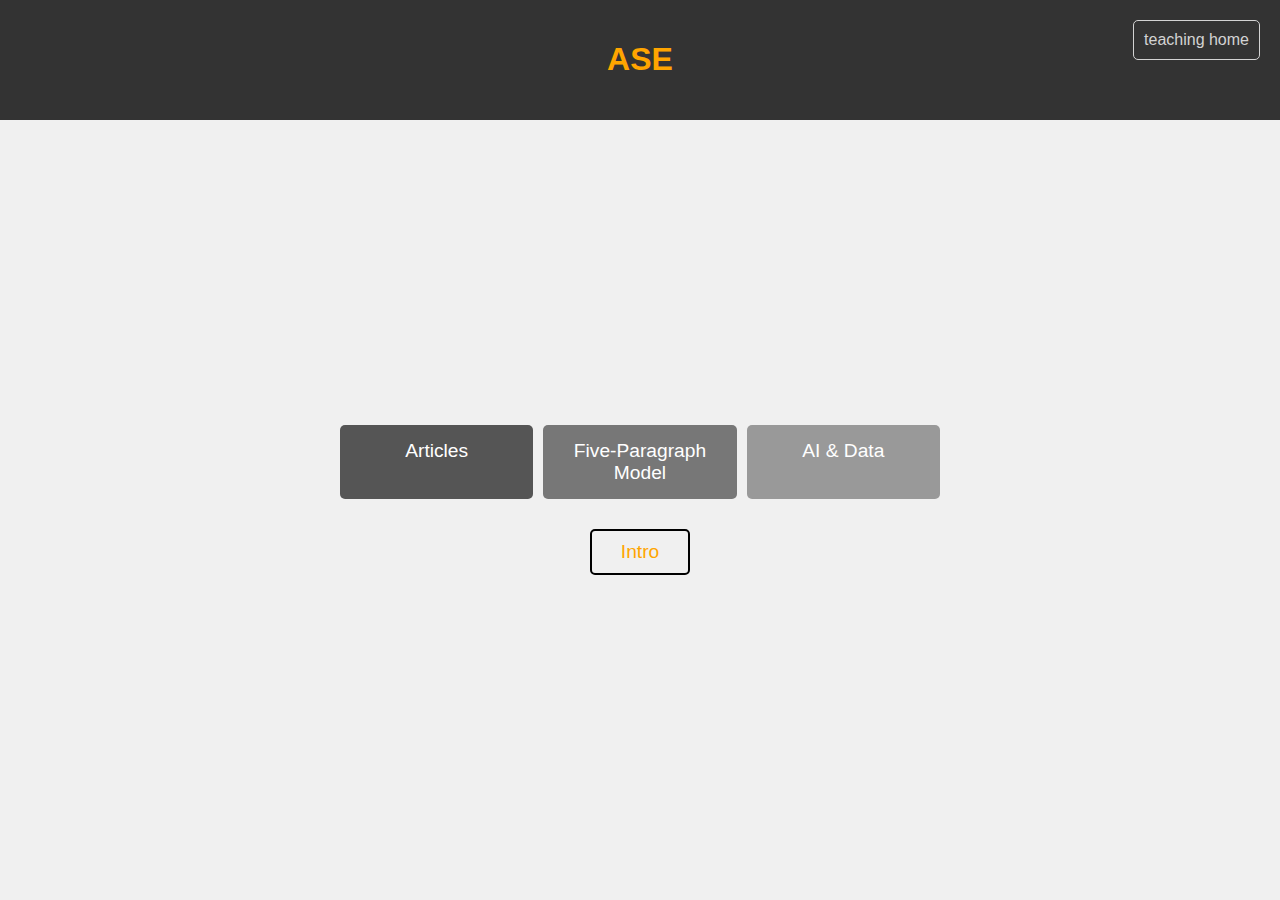
<file: index.html>
<!DOCTYPE html>
<html lang="en">
<head>
    <meta charset="UTF-8">
    <meta name="viewport" content="width=device-width, initial-scale=1.0">
    <title>ASE</title>
    <style>
        body {
            font-family: Arial, sans-serif;
            background-color: #f0f0f0;
            color: #333;
            margin: 0;
            padding: 0;
        }
        header {
            background-color: #333;
            color: #d3d3d3;
            padding: 20px;
            text-align: center;
            position: relative;
        }
        .teaching-home-link {
            position: absolute;
            top: 20px;
            right: 20px;
            text-decoration: none;
            color: #d3d3d3;
            font-size: 1em;
            padding: 10px;
            background-color: #333;
            border: 1px solid #d3d3d3;
            border-radius: 5px;
        }
        .teaching-home-link:hover {
            background-color: #444;
        }
        main {
            display: flex;
            justify-content: center;
            align-items: center;
            min-height: 80vh;
            flex-direction: column;
            padding: 20px;
        }
        h1 {
            color: orange;
            font-size: 2em;
        }
        .category-links {
            display: flex;
            gap: 10px;
            flex-direction: column;
            align-items: center;
            width: 100%;
            max-width: 600px;
        }
        .link-row {
            display: flex;
            gap: 10px;
            flex-wrap: wrap;
            justify-content: center;
            width: 100%;
        }
        .category-links a {
            text-decoration: none;
            color: #fff;
            padding: 15px 20px;
            border-radius: 5px;
            font-size: 1.2em;
            text-align: center;
            flex: 1;
            min-width: 100px;
            transition: background-color 0.3s;
            box-sizing: border-box;
        }
        .category-links a.articles {
            background-color: #555;
        }
        .category-links a.articles:hover {
            background-color: #333;
        }
        .category-links a.fivep {
            background-color: #777;
        }
        .category-links a.fivep:hover {
            background-color: #555;
        }
        .category-links a.data {
            background-color: #999;
        }
        .category-links a.data:hover {
            background-color: #777;
        }
        .category-links a.intro {
            background-color: transparent;
            color: orange;
            border: 2px solid black;
            padding: 10px 20px;
            font-size: 1.2em;
            margin-top: 20px;
            text-align: center;
            text-decoration: none;
            width: auto;
        }
        .category-links a.intro:hover {
            background-color: #f0f0f0;
        }
    </style>
    <script async src="https://www.googletagmanager.com/gtag/js?id=G-HN465J8954"></script>
    <script>
    window.dataLayer = window.dataLayer || [];
    function gtag(){dataLayer.push(arguments);}
    gtag('js', new Date());
    gtag('config', 'G-HN465J8954');
    </script>
</head>
<body>
    <header>
        <h1>ASE</h1>
        <a class="teaching-home-link" href="https://kztoht.github.io/teaching/index.html">teaching home</a>
    </header>
    <main>
        <div class="category-links">
            <div class="link-row">
                <a class="articles" href="articles0.html">Articles</a>
                <a class="fivep" href="fivep.html">Five-Paragraph Model</a>
                <a class="data" href="data.html">AI & Data</a>
            </div>
            <a class="intro" href="intro.html">Intro</a>
        </div>
    </main>
</body>
</html>
</file>
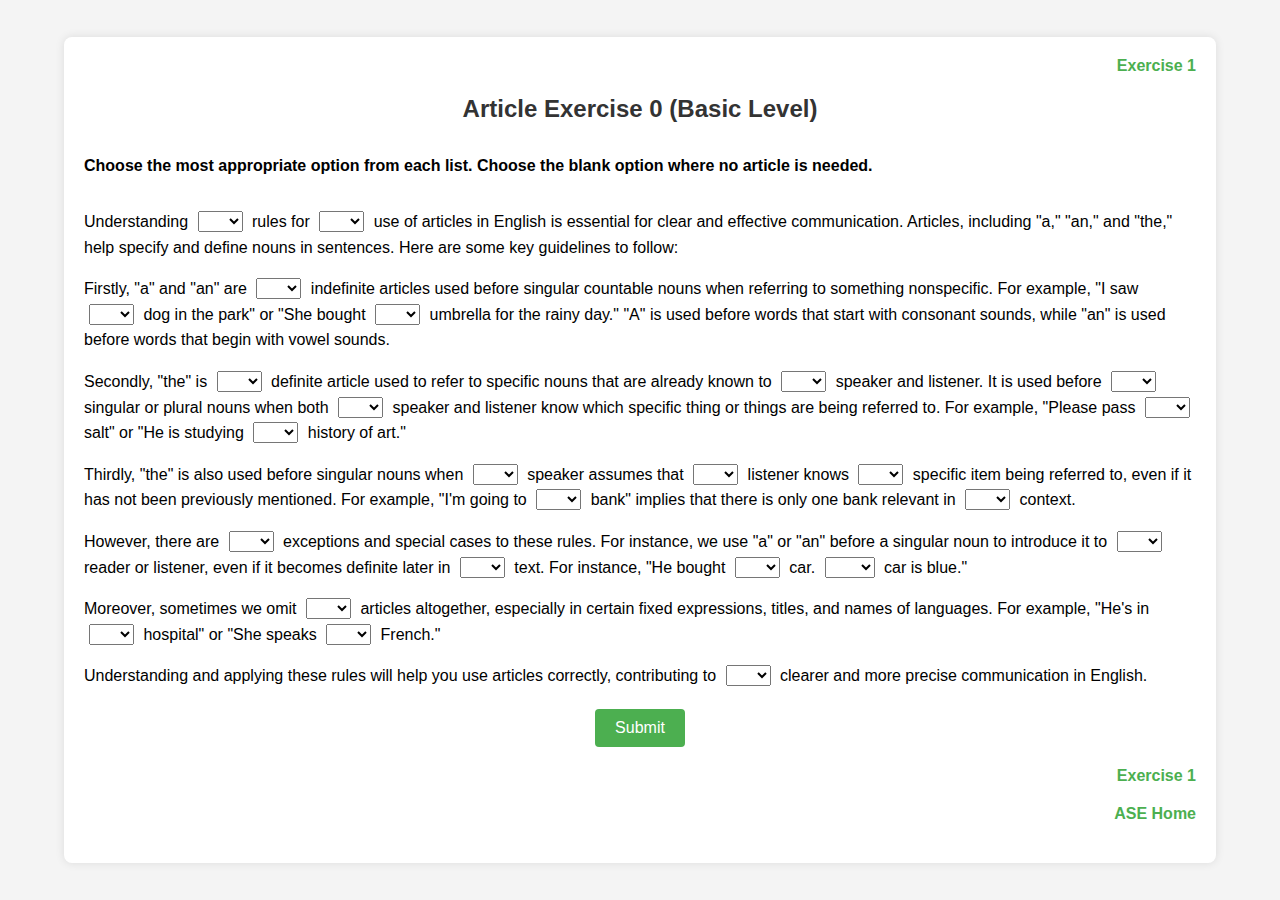
<file: articles0.html>
<!DOCTYPE html>
<html lang="en">
<head>
    <meta charset="UTF-8">
    <meta name="viewport" content="width=device-width, initial-scale=1.0">
    <title>Article Exercise 0 (Basic Level) </title>
    <link rel="stylesheet" href="styles2.css">
    
    <script async src="https://www.googletagmanager.com/gtag/js?id=G-HN465J8954"></script>
    <script>
    window.dataLayer = window.dataLayer || [];
    function gtag(){dataLayer.push(arguments);}
    gtag('js', new Date());
    gtag('config', 'G-HN465J8954');
    </script>
</head>
<body>
    <div class="container">
        <div class="link-container right">
            <a href="articles1.html" class="fancy-link">Exercise 1</a>
        </div>
        <h1>Article Exercise 0 (Basic Level)</h1>
        <br>
        <b>Choose the most appropriate option from each list. Choose the blank option where no article is needed.</b>
        <br>
        <br>
        <p>
            Understanding <select class="article" data-answer="the"><option></option><option>a</option><option>an</option><option>the</option></select> rules for <select class="article" data-answer="the"><option></option><option>a</option><option>an</option><option>the</option></select> use of articles in English is essential for clear and effective communication. Articles, including "a," "an," and "the," help specify and define nouns in sentences. Here are some key guidelines to follow:
        </p>
        <p>
            Firstly, "a" and "an" are <select class="article" data-answer=""><option></option><option>a</option><option>an</option><option>the</option></select> indefinite articles used before singular countable nouns when referring to something nonspecific. For example, "I saw <select class="article" data-answer="a"><option></option><option>a</option><option>an</option><option>the</option></select> dog in the park" or "She bought <select class="article" data-answer="an"><option></option><option>a</option><option>an</option><option>the</option></select> umbrella for the rainy day." "A" is used before words that start with consonant sounds, while "an" is used before words that begin with vowel sounds.
        </p>
        <p>
            Secondly, "the" is <select class="article" data-answer="the"><option></option><option>a</option><option>an</option><option>the</option></select> definite article used to refer to specific nouns that are already known to <select class="article" data-answer="the"><option></option><option>a</option><option>an</option><option>the</option></select> speaker and listener. It is used before <select class="article" data-answer=""><option></option><option>a</option><option>an</option><option>the</option></select> singular or plural nouns when both <select class="article" data-answer="the"><option></option><option>a</option><option>an</option><option>the</option></select> speaker and listener know which specific thing or things are being referred to. For example, "Please pass <select class="article" data-answer="the"><option></option><option>a</option><option>an</option><option>the</option></select> salt" or "He is studying <select class="article" data-answer="the"><option></option><option>a</option><option>an</option><option>the</option></select> history of art."
        </p>
        <p>
            Thirdly, "the" is also used before singular nouns when <select class="article" data-answer="the"><option></option><option>a</option><option>an</option><option>the</option></select> speaker assumes that <select class="article" data-answer="the"><option></option><option>a</option><option>an</option><option>the</option></select> listener knows <select class="article" data-answer="the"><option></option><option>a</option><option>an</option><option>the</option></select> specific item being referred to, even if it has not been previously mentioned. For example, "I'm going to <select class="article" data-answer="the"><option></option><option>a</option><option>an</option><option>the</option></select> bank" implies that there is only one bank relevant in <select class="article" data-answer="the"><option></option><option>a</option><option>an</option><option>the</option></select> context.
        </p>
        <p>
            However, there are <select class="article" data-answer=""><option></option><option>a</option><option>an</option><option>the</option></select> exceptions and special cases to these rules. For instance, we use "a" or "an" before a singular noun to introduce it to <select class="article" data-answer="the"><option></option><option>a</option><option>an</option><option>the</option></select> reader or listener, even if it becomes definite later in <select class="article" data-answer="the"><option></option><option>a</option><option>an</option><option>the</option></select> text. For instance, "He bought <select class="article" data-answer="a"><option></option><option>a</option><option>an</option><option>the</option></select> car. <select class="article" data-answer="The"><option></option><option>A</option><option>An</option><option>The</option></select> car is blue."
        </p>
        <p>
            Moreover, sometimes we omit <select class="article" data-answer=""><option></option><option>a</option><option>an</option><option>the</option></select> articles altogether, especially in certain fixed expressions, titles, and names of languages. For example, "He's in <select class="article" data-answer=""><option></option><option>a</option><option>an</option><option>the</option></select> hospital" or "She speaks <select class="article" data-answer=""><option></option><option>a</option><option>an</option><option>the</option></select> French."
        </p>
        <p>
            Understanding and applying these rules will help you use articles correctly, contributing to <select class="article" data-answer=""><option></option><option>a</option><option>an</option><option>the</option></select> clearer and more precise communication in English.
        </p>
        <button id="submitBtn">Submit</button>
        <p id="result"></p>
        <div class="link-container right">
            <a href="articles1.html" class="fancy-link">Exercise 1</a>
        </div>
        <div class="link-container right">
            <a href="index.html" class="fancy-link">ASE Home</a>
        </div>
    </div>
    <script src="script2.js"></script>
</body>
</html>
</file>
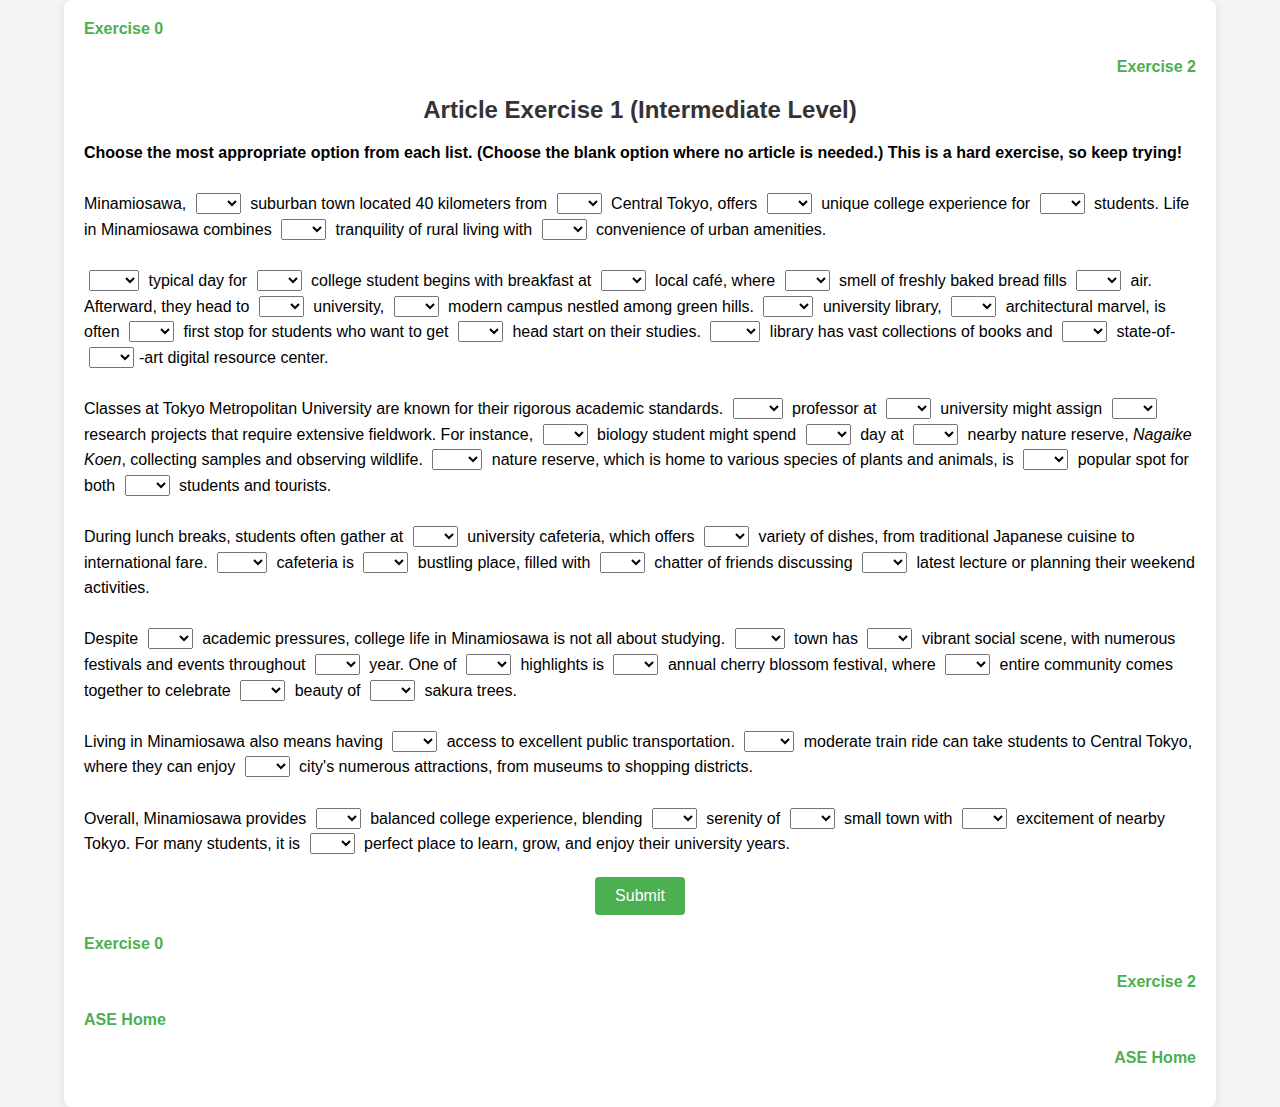
<file: articles1.html>
<!DOCTYPE html>
<html lang="en">
<head>
    <meta charset="UTF-8">
    <meta name="viewport" content="width=device-width, initial-scale=1.0">
    <title>Article Exercise 1 (Intermediate Level)</title>
    <link rel="stylesheet" href="styles2.css">

    <script async src="https://www.googletagmanager.com/gtag/js?id=G-HN465J8954"></script>
    <script>
    window.dataLayer = window.dataLayer || [];
    function gtag(){dataLayer.push(arguments);}
    gtag('js', new Date());
    gtag('config', 'G-HN465J8954');
    </script>
</head>
<body>
    <div class="container">        
        <div class="link-container left">
            <a href="articles0.html" class="fancy-link">Exercise 0</a>
        </div>
        <div class="link-container right">
            <a href="articles2.html" class="fancy-link">Exercise 2</a>
        </div>
        <h1>Article Exercise 1 (Intermediate Level)</h1>
        <p id="text">
            <b>Choose the most appropriate option from each list. (Choose the blank option where no article is needed.) This is a hard exercise, so keep trying!</b>
            <br><br>
            Minamiosawa, <select class="article" data-answer="a"><option></option><option>a</option><option>an</option><option>the</option></select> suburban town located 40 kilometers from <select class="article" data-answer=""><option></option><option>a</option><option>an</option><option>the</option></select> Central Tokyo, offers <select class="article" data-answer="a"><option></option><option>a</option><option>an</option><option>the</option></select> unique college experience for <select class="article" data-answer=""><option></option><option>a</option><option>an</option><option>the</option></select> students. Life in Minamiosawa combines <select class="article" data-answer="the"><option></option><option>a</option><option>an</option><option>the</option></select> tranquility of rural living with <select class="article" data-answer="the"><option></option><option>a</option><option>an</option><option>the</option></select> convenience of urban amenities.
            <br><br>
            <select class="article" data-answer="A"><option></option><option>A</option><option>An</option><option>The</option></select> typical day for <select class="article" data-answer="a"><option></option><option>a</option><option>an</option><option>the</option></select> college student begins with breakfast at <select class="article" data-answer="a"><option></option><option>a</option><option>an</option><option>the</option></select> local café, where <select class="article" data-answer="the"><option></option><option>a</option><option>an</option><option>the</option></select> smell of freshly baked bread fills <select class="article" data-answer="the"><option></option><option>a</option><option>an</option><option>the</option></select> air. Afterward, they head to <select class="article" data-answer="the"><option></option><option>a</option><option>an</option><option>the</option></select> university, <select class="article" data-answer="a"><option></option><option>a</option><option>an</option><option>the</option></select> modern campus nestled among green hills. <select class="article" data-answer="The"><option></option><option>A</option><option>An</option><option>The</option></select> university library, <select class="article" data-answer="an"><option></option><option>a</option><option>an</option><option>the</option></select> architectural marvel, is often <select class="article" data-answer="the"><option></option><option>a</option><option>an</option><option>the</option></select> first stop for students who want to get <select class="article" data-answer="a"><option></option><option>a</option><option>an</option><option>the</option></select> head start on their studies. <select class="article" data-answer="The"><option></option><option>A</option><option>An</option><option>The</option></select> library has vast collections of books and <select class="article" data-answer="a"><option></option><option>a</option><option>an</option><option>the</option></select> state-of-<select class="article" data-answer="the"><option></option><option>a</option><option>an</option><option>the</option></select>-art digital resource center.
            <br><br>
            Classes at Tokyo Metropolitan University are known for their rigorous academic standards. <select class="article" data-answer="A"><option></option><option>A</option><option>An</option><option>The</option></select> professor at <select class="article" data-answer="the"><option></option><option>a</option><option>an</option><option>the</option></select> university might assign <select class="article" data-answer=""><option></option><option>a</option><option>an</option><option>the</option></select> research projects that require extensive fieldwork. For instance, <select class="article" data-answer="a"><option></option><option>a</option><option>an</option><option>the</option></select> biology student might spend <select class="article" data-answer="a"><option></option><option>a</option><option>an</option><option>the</option></select> day at <select class="article" data-answer="the"><option></option><option>a</option><option>an</option><option>the</option></select> nearby nature reserve, <i>Nagaike Koen</i>, collecting samples and observing wildlife. <select class="article" data-answer="The"><option></option><option>A</option><option>An</option><option>The</option></select> nature reserve, which is home to various species of plants and animals, is <select class="article" data-answer="a"><option></option><option>a</option><option>an</option><option>the</option></select> popular spot for both <select class="article" data-answer=""><option></option><option>a</option><option>an</option><option>the</option></select> students and tourists.
            <br><br>
            During lunch breaks, students often gather at <select class="article" data-answer="the"><option></option><option>a</option><option>an</option><option>the</option></select> university cafeteria, which offers <select class="article" data-answer="a"><option></option><option>a</option><option>an</option><option>the</option></select> variety of dishes, from traditional Japanese cuisine to international fare. <select class="article" data-answer="The"><option></option><option>A</option><option>An</option><option>The</option></select> cafeteria is <select class="article" data-answer="a"><option></option><option>a</option><option>an</option><option>the</option></select> bustling place, filled with <select class="article" data-answer="the"><option></option><option>a</option><option>an</option><option>the</option></select> chatter of friends discussing <select class="article" data-answer="the"><option></option><option>a</option><option>an</option><option>the</option></select> latest lecture or planning their weekend activities.
            <br><br>
            Despite <select class="article" data-answer="the"><option></option><option>a</option><option>an</option><option>the</option></select> academic pressures, college life in Minamiosawa is not all about studying. <select class="article" data-answer="The"><option></option><option>A</option><option>An</option><option>The</option></select> town has <select class="article" data-answer="a"><option></option><option>a</option><option>an</option><option>the</option></select> vibrant social scene, with numerous festivals and events throughout <select class="article" data-answer="the"><option></option><option>a</option><option>an</option><option>the</option></select> year. One of <select class="article" data-answer="the"><option></option><option>a</option><option>an</option><option>the</option></select> highlights is <select class="article" data-answer="the"><option></option><option>a</option><option>an</option><option>the</option></select> annual cherry blossom festival, where <select class="article" data-answer="the"><option></option><option>a</option><option>an</option><option>the</option></select> entire community comes together to celebrate <select class="article" data-answer="the"><option></option><option>a</option><option>an</option><option>the</option></select> beauty of <select class="article" data-answer="the"><option></option><option>a</option><option>an</option><option>the</option></select> sakura trees.
            <br><br>
            Living in Minamiosawa also means having <select class="article" data-answer=""><option></option><option>a</option><option>an</option><option>the</option></select> access to excellent public transportation. <select class="article" data-answer="A"><option></option><option>A</option><option>An</option><option>The</option></select> moderate train ride can take students to Central Tokyo, where they can enjoy <select class="article" data-answer="the"><option></option><option>a</option><option>an</option><option>the</option></select> city's numerous attractions, from museums to shopping districts.
            <br><br>
            Overall, Minamiosawa provides <select class="article" data-answer="a"><option></option><option>a</option><option>an</option><option>the</option></select> balanced college experience, blending <select class="article" data-answer="the"><option></option><option>a</option><option>an</option><option>the</option></select> serenity of <select class="article" data-answer="a"><option></option><option>a</option><option>an</option><option>the</option></select> small town with <select class="article" data-answer="the"><option></option><option>a</option><option>an</option><option>the</option></select> excitement of nearby Tokyo. For many students, it is <select class="article" data-answer="the"><option></option><option>a</option><option>an</option><option>the</option></select> perfect place to learn, grow, and enjoy their university years.
        </p>
        <button id="submitBtn">Submit</button>
        <div class="link-container left">
            <a href="articles0.html" class="fancy-link">Exercise 0</a>
        </div>
        <div class="link-container right">
            <a href="articles2.html" class="fancy-link">Exercise 2</a>
        </div>
        <div class="link-container left">
            <a href="https://kztoht.github.io/ASE/index.html" class="fancy-link">ASE Home</a>
        </div>
        <div class="link-container right">
            <a href="https://kztoht.github.io/ASE/index.html" class="fancy-link">ASE Home</a>
        </div>
    </div>
    <script src="script.js"></script>
</body>
</html>
</file>
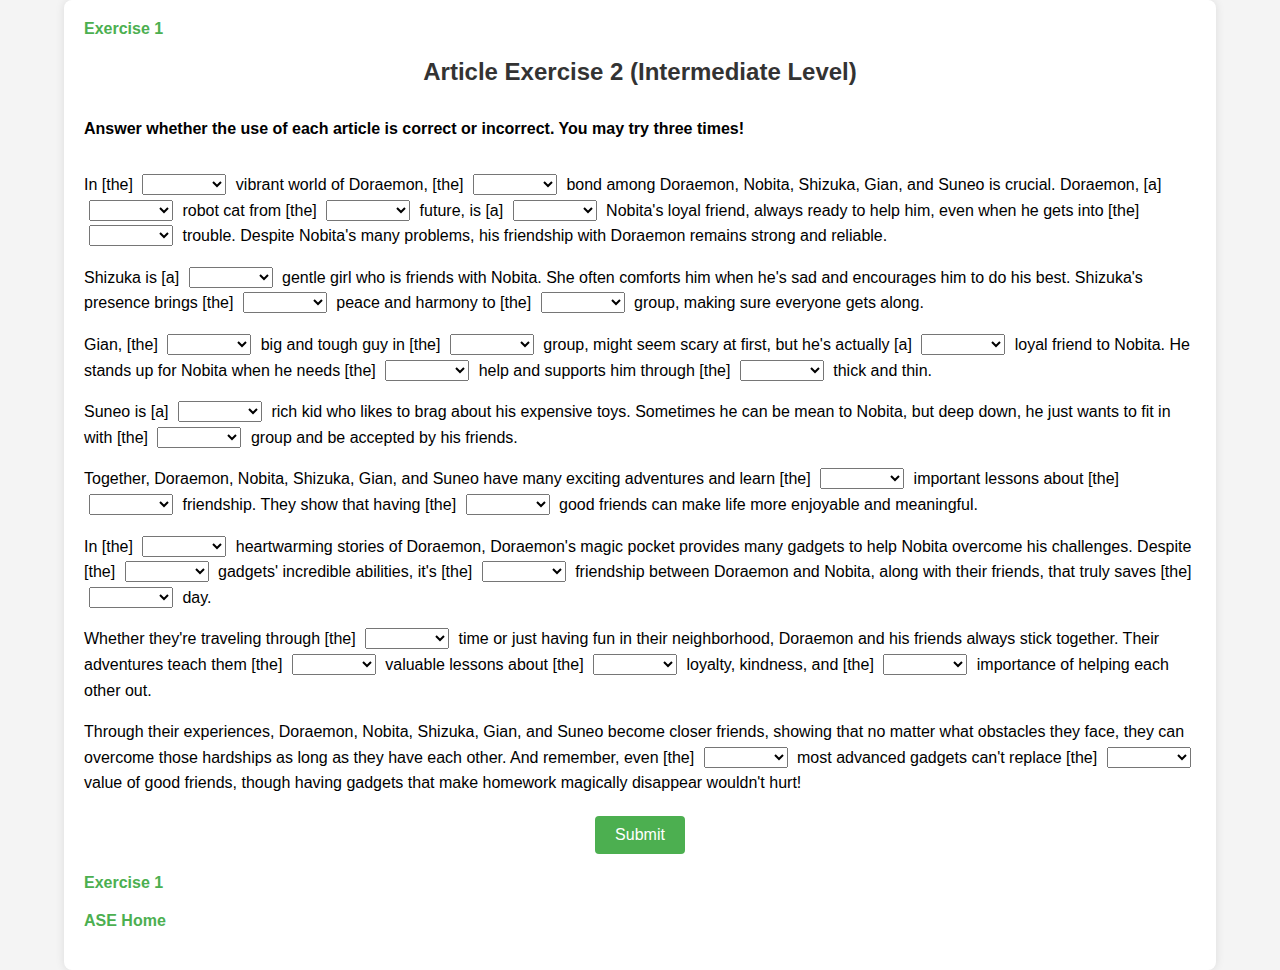
<file: articles2.html>
<!DOCTYPE html>
<html lang="en">
<head>
    <meta charset="UTF-8">
    <meta name="viewport" content="width=device-width, initial-scale=1.0">
    <title>Article Exercise 2 (Intermediate Level)</title>
    <link rel="stylesheet" href="styles2.css">

    <script async src="https://www.googletagmanager.com/gtag/js?id=G-HN465J8954"></script>
    <script>
    window.dataLayer = window.dataLayer || [];
    function gtag(){dataLayer.push(arguments);}
    gtag('js', new Date());
    gtag('config', 'G-HN465J8954');
    </script>
</head>
<body>
    <div class="container">
        <div class="link-container left">
            <a href="articles1.html" class="fancy-link">Exercise 1</a>
        </div>
        <h1>Article Exercise 2 (Intermediate Level)</h1>
        <br>
        <b>Answer whether the use of each article is correct or incorrect. You may try three times!</b>
        <br>
        <br>
        <p>
            In [the] <select class="article" data-answer="correct"><option></option><option>correct</option><option>incorrect</option></select> vibrant world of Doraemon, [the] <select class="article" data-answer="correct"><option></option><option>correct</option><option>incorrect</option></select> bond among Doraemon, Nobita, Shizuka, Gian, and Suneo is crucial. Doraemon, [a] <select class="article" data-answer="correct"><option></option><option>correct</option><option>incorrect</option></select> robot cat from [the] <select class="article" data-answer="correct"><option></option><option>correct</option><option>incorrect</option></select> future, is [a] <select class="article" data-answer="incorrect"><option></option><option>correct</option><option>incorrect</option></select> Nobita's loyal friend, always ready to help him, even when he gets into [the] <select class="article" data-answer="incorrect"><option></option><option>correct</option><option>incorrect</option></select> trouble. Despite Nobita's many problems, his friendship with Doraemon remains strong and reliable.
        </p>
        <p>
            Shizuka is [a] <select class="article" data-answer="correct"><option></option><option>correct</option><option>incorrect</option></select> gentle girl who is friends with Nobita. She often comforts him when he's sad and encourages him to do his best. Shizuka's presence brings [the] <select class="article" data-answer="incorrect"><option></option><option>correct</option><option>incorrect</option></select> peace and harmony to [the] <select class="article" data-answer="correct"><option></option><option>correct</option><option>incorrect</option></select> group, making sure everyone gets along.
        </p>
        <p>
            Gian, [the] <select class="article" data-answer="correct"><option></option><option>correct</option><option>incorrect</option></select> big and tough guy in [the] <select class="article" data-answer="correct"><option></option><option>correct</option><option>incorrect</option></select> group, might seem scary at first, but he's actually [a] <select class="article" data-answer="correct"><option></option><option>correct</option><option>incorrect</option></select> loyal friend to Nobita. He stands up for Nobita when he needs [the] <select class="article" data-answer="incorrect"><option></option><option>correct</option><option>incorrect</option></select> help and supports him through [the] <select class="article" data-answer="incorrect"><option></option><option>correct</option><option>incorrect</option></select> thick and thin.
        </p>
        <p>
            Suneo is [a] <select class="article" data-answer="correct"><option></option><option>correct</option><option>incorrect</option></select> rich kid who likes to brag about his expensive toys. Sometimes he can be mean to Nobita, but deep down, he just wants to fit in with [the] <select class="article" data-answer="correct"><option></option><option>correct</option><option>incorrect</option></select> group and be accepted by his friends.
        </p>
        <p>
            Together, Doraemon, Nobita, Shizuka, Gian, and Suneo have many exciting adventures and learn [the] <select class="article" data-answer="incorrect"><option></option><option>correct</option><option>incorrect</option></select> important lessons about [the] <select class="article" data-answer="incorrect"><option></option><option>correct</option><option>incorrect</option></select> friendship. They show that having [the] <select class="article" data-answer="incorrect"><option></option><option>correct</option><option>incorrect</option></select> good friends can make life more enjoyable and meaningful.
        </p>
        <p>
            In [the] <select class="article" data-answer="correct"><option></option><option>correct</option><option>incorrect</option></select> heartwarming stories of Doraemon, Doraemon's magic pocket provides many gadgets to help Nobita overcome his challenges. Despite [the] <select class="article" data-answer="correct"><option></option><option>correct</option><option>incorrect</option></select> gadgets' incredible abilities, it's [the] <select class="article" data-answer="correct"><option></option><option>correct</option><option>incorrect</option></select> friendship between Doraemon and Nobita, along with their friends, that truly saves [the] <select class="article" data-answer="correct"><option></option><option>correct</option><option>incorrect</option></select> day.
        </p>
        <p>
            Whether they're traveling through [the] <select class="article" data-answer="incorrect"><option></option><option>correct</option><option>incorrect</option></select> time or just having fun in their neighborhood, Doraemon and his friends always stick together. Their adventures teach them [the] <select class="article" data-answer="incorrect"><option></option><option>correct</option><option>incorrect</option></select> valuable lessons about [the] <select class="article" data-answer="incorrect"><option></option><option>correct</option><option>incorrect</option></select> loyalty, kindness, and [the] <select class="article" data-answer="correct"><option></option><option>correct</option><option>incorrect</option></select> importance of helping each other out.
        </p>
        <p>
            Through their experiences, Doraemon, Nobita, Shizuka, Gian, and Suneo become closer friends, showing that no matter what obstacles they face, they can overcome those hardships as long as they have each other. And remember, even [the] <select class="article" data-answer="correct"><option></option><option>correct</option><option>incorrect</option></select> most advanced gadgets can't replace [the] <select class="article" data-answer="correct"><option></option><option>correct</option><option>incorrect</option></select> value of good friends, though having gadgets that make homework magically disappear wouldn't hurt!
        </p>
        <button id="submitBtn">Submit</button>
        <p id="result"></p>
        <div class="link-container left">
            <a href="articles1.html" class="fancy-link">Exercise 1</a>
        </div>
        <div class="link-container left">
            <a href="index.html" class="fancy-link">ASE Home</a>
        </div>
    </div>
    <script src="script2.js"></script>
</body>
</html>
</file>
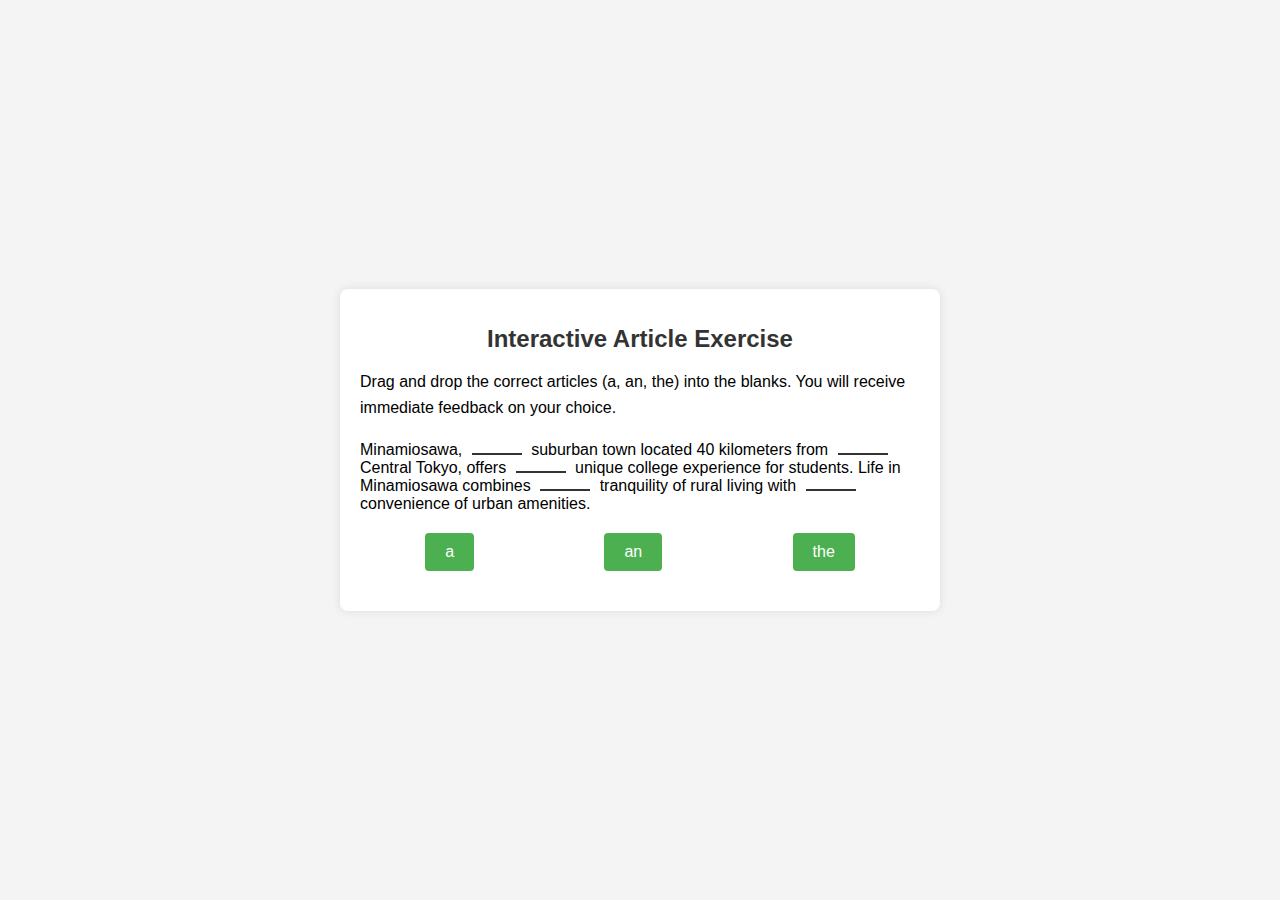
<file: drag.html>
<!DOCTYPE html>
<html lang="en">
<head>
    <meta charset="UTF-8">
    <meta name="viewport" content="width=device-width, initial-scale=1.0">
    <title>Interactive Article Exercise</title>
    <link rel="stylesheet" href="stylesdrag.css">

    <script async src="https://www.googletagmanager.com/gtag/js?id=G-HN465J8954"></script>
    <script>
    window.dataLayer = window.dataLayer || [];
    function gtag(){dataLayer.push(arguments);}
    gtag('js', new Date());
    gtag('config', 'G-HN465J8954');
    </script>
</head>
<body>
    <div class="container">
        <h1>Interactive Article Exercise</h1>
        <p id="instructions">Drag and drop the correct articles (a, an, the) into the blanks. You will receive immediate feedback on your choice.</p>
        <div id="passage">
            Minamiosawa, <span class="blank" data-answer="a"></span> suburban town located 40 kilometers from <span class="blank" data-answer="the"></span> Central Tokyo, offers <span class="blank" data-answer="a"></span> unique college experience for students. Life in Minamiosawa combines <span class="blank" data-answer="the"></span> tranquility of rural living with <span class="blank" data-answer="the"></span> convenience of urban amenities.
        </div>
        <div id="articles">
            <div class="article" draggable="true">a</div>
            <div class="article" draggable="true">an</div>
            <div class="article" draggable="true">the</div>
        </div>
        <p id="result"></p>
    </div>
    <script src="scriptdrag.js"></script>
</body>
</html>
</file>
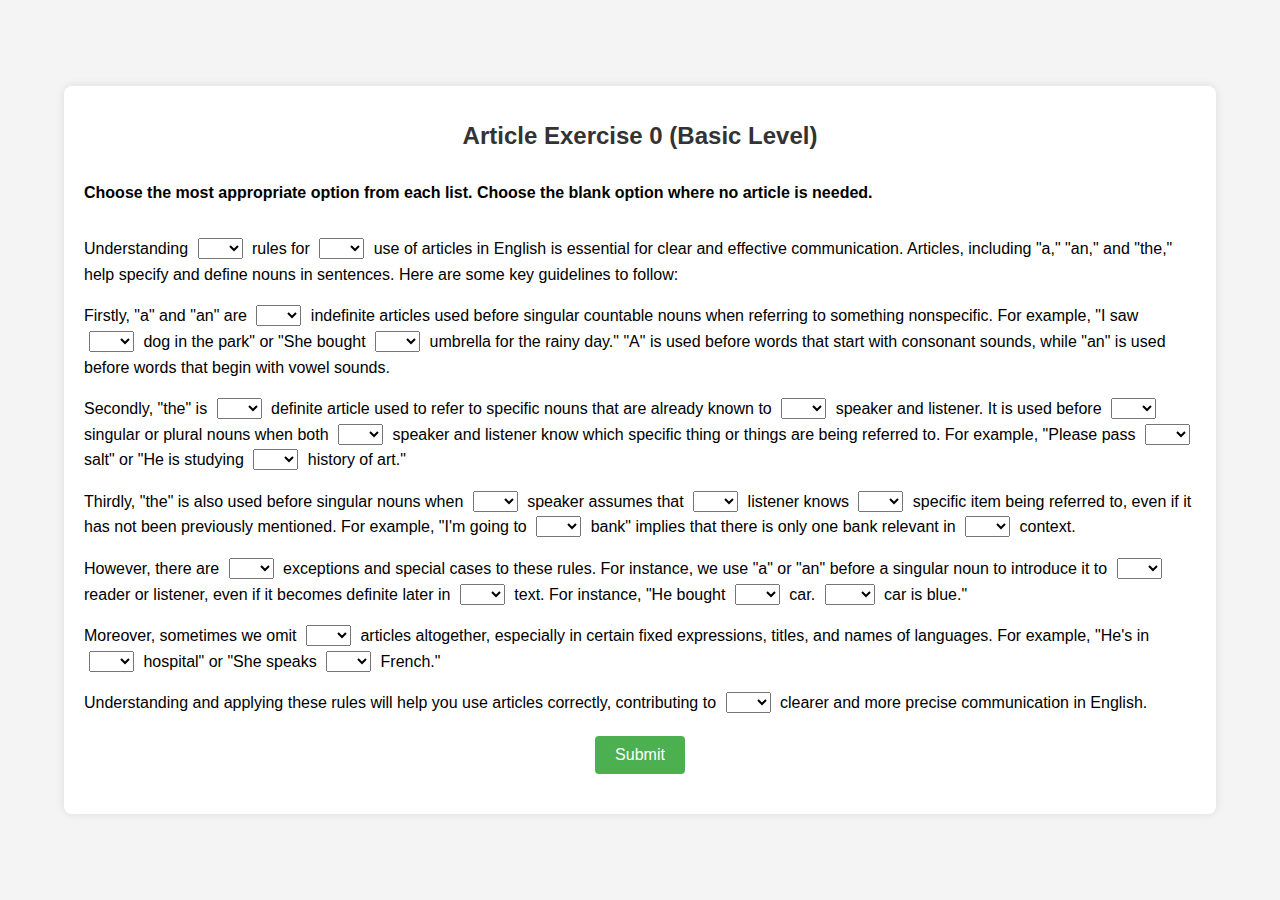
<file: example.html>
<!DOCTYPE html>
<html lang="en">
<head>
    <meta charset="UTF-8">
    <meta name="viewport" content="width=device-width, initial-scale=1.0">
    <title>Article Exercise 0 (Basic Level) </title>
    <link rel="stylesheet" href="styles2.css">

    <script async src="https://www.googletagmanager.com/gtag/js?id=G-HN465J8954"></script>
    <script>
    window.dataLayer = window.dataLayer || [];
    function gtag(){dataLayer.push(arguments);}
    gtag('js', new Date());
    gtag('config', 'G-HN465J8954');
    </script>
</head>
<body>
    <div class="container">
        <h1>Article Exercise 0 (Basic Level)</h1>
        <br>
        <b>Choose the most appropriate option from each list. Choose the blank option where no article is needed.</b>
        <br>
        <br>
        <p>
            Understanding <select class="article" data-answer="the"><option></option><option>a</option><option>an</option><option>the</option></select> rules for <select class="article" data-answer="the"><option></option><option>a</option><option>an</option><option>the</option></select> use of articles in English is essential for clear and effective communication. Articles, including "a," "an," and "the," help specify and define nouns in sentences. Here are some key guidelines to follow:
        </p>
        <p>
            Firstly, "a" and "an" are <select class="article" data-answer=""><option></option><option>a</option><option>an</option><option>the</option></select> indefinite articles used before singular countable nouns when referring to something nonspecific. For example, "I saw <select class="article" data-answer="a"><option></option><option>a</option><option>an</option><option>the</option></select> dog in the park" or "She bought <select class="article" data-answer="an"><option></option><option>a</option><option>an</option><option>the</option></select> umbrella for the rainy day." "A" is used before words that start with consonant sounds, while "an" is used before words that begin with vowel sounds.
        </p>
        <p>
            Secondly, "the" is <select class="article" data-answer="the"><option></option><option>a</option><option>an</option><option>the</option></select> definite article used to refer to specific nouns that are already known to <select class="article" data-answer="the"><option></option><option>a</option><option>an</option><option>the</option></select> speaker and listener. It is used before <select class="article" data-answer=""><option></option><option>a</option><option>an</option><option>the</option></select> singular or plural nouns when both <select class="article" data-answer="the"><option></option><option>a</option><option>an</option><option>the</option></select> speaker and listener know which specific thing or things are being referred to. For example, "Please pass <select class="article" data-answer="the"><option></option><option>a</option><option>an</option><option>the</option></select> salt" or "He is studying <select class="article" data-answer="the"><option></option><option>a</option><option>an</option><option>the</option></select> history of art."
        </p>
        <p>
            Thirdly, "the" is also used before singular nouns when <select class="article" data-answer="the"><option></option><option>a</option><option>an</option><option>the</option></select> speaker assumes that <select class="article" data-answer="the"><option></option><option>a</option><option>an</option><option>the</option></select> listener knows <select class="article" data-answer="the"><option></option><option>a</option><option>an</option><option>the</option></select> specific item being referred to, even if it has not been previously mentioned. For example, "I'm going to <select class="article" data-answer="the"><option></option><option>a</option><option>an</option><option>the</option></select> bank" implies that there is only one bank relevant in <select class="article" data-answer="the"><option></option><option>a</option><option>an</option><option>the</option></select> context.
        </p>
        <p>
            However, there are <select class="article" data-answer=""><option></option><option>a</option><option>an</option><option>the</option></select> exceptions and special cases to these rules. For instance, we use "a" or "an" before a singular noun to introduce it to <select class="article" data-answer="the"><option></option><option>a</option><option>an</option><option>the</option></select> reader or listener, even if it becomes definite later in <select class="article" data-answer="the"><option></option><option>a</option><option>an</option><option>the</option></select> text. For instance, "He bought <select class="article" data-answer="a"><option></option><option>a</option><option>an</option><option>the</option></select> car. <select class="article" data-answer="The"><option></option><option>A</option><option>An</option><option>The</option></select> car is blue."
        </p>
        <p>
            Moreover, sometimes we omit <select class="article" data-answer=""><option></option><option>a</option><option>an</option><option>the</option></select> articles altogether, especially in certain fixed expressions, titles, and names of languages. For example, "He's in <select class="article" data-answer=""><option></option><option>a</option><option>an</option><option>the</option></select> hospital" or "She speaks <select class="article" data-answer=""><option></option><option>a</option><option>an</option><option>the</option></select> French."
        </p>
        <p>
            Understanding and applying these rules will help you use articles correctly, contributing to <select class="article" data-answer=""><option></option><option>a</option><option>an</option><option>the</option></select> clearer and more precise communication in English.
        </p>
        <button id="submitBtn">Submit</button>
        <p id="result"></p>
    </div>
    <script src="example.js"></script>
</body>
</html>
</file>
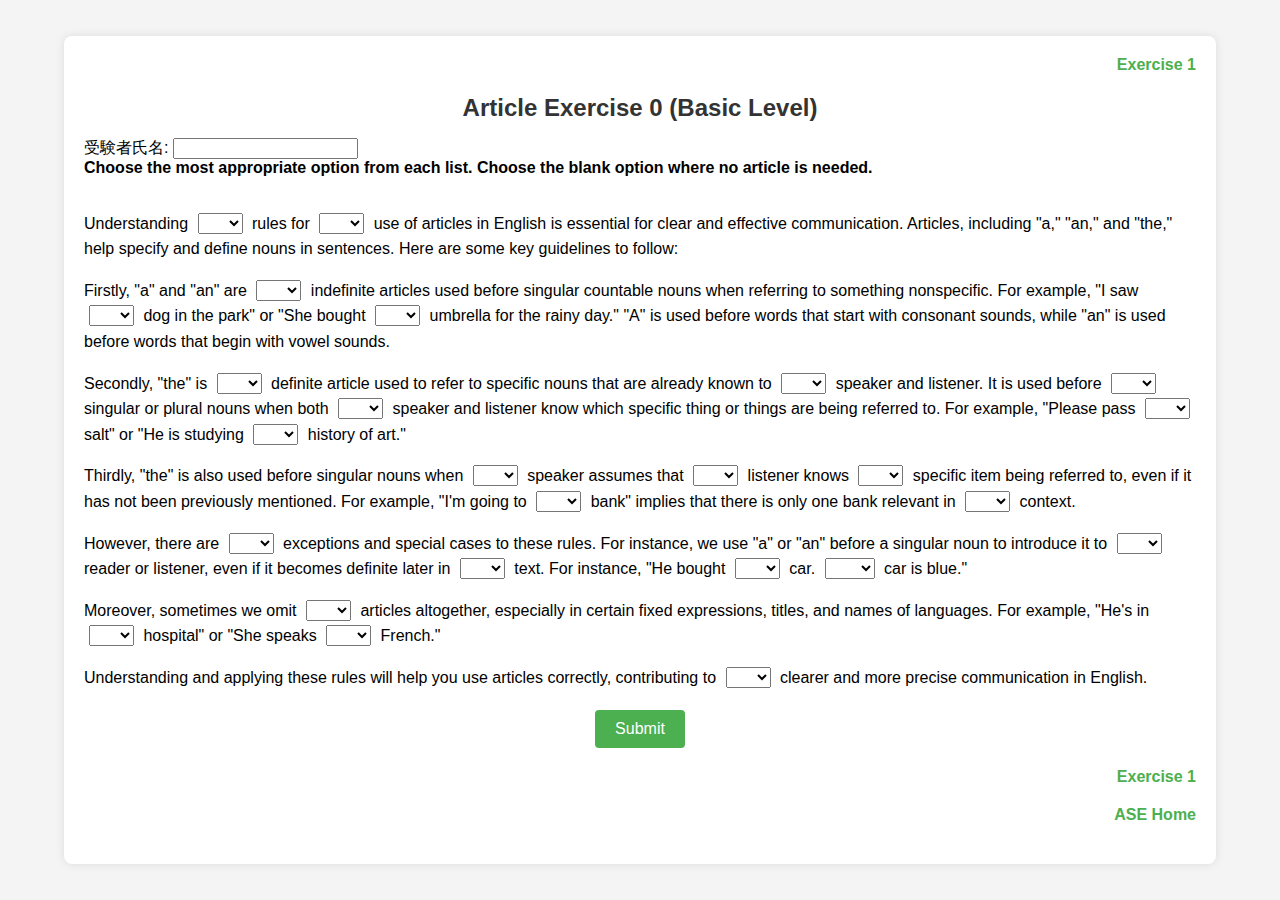
<file: homework.html>
<!DOCTYPE html>
<html lang="en">
<head>
    <meta charset="UTF-8">
    <meta name="viewport" content="width=device-width, initial-scale=1.0">
    <title>Article Exercise 0 (Basic Level)</title>
    <!-- Changed back to styles2.css -->
    <link rel="stylesheet" href="styles2.css">

    <script async src="https://www.googletagmanager.com/gtag/js?id=G-HN465J8954"></script>
    <script>
    window.dataLayer = window.dataLayer || [];
    function gtag(){dataLayer.push(arguments);}
    gtag('js', new Date());
    gtag('config', 'G-HN465J8954');
    </script>
</head>
<body>
    <div class="container">
        <div class="link-container right">
            <a href="articles1.html" class="fancy-link">Exercise 1</a>
        </div>
        <h1>Article Exercise 0 (Basic Level)</h1>
        <!-- Input box for student's name -->
        <label for="studentName">受験者氏名:</label>
        <input type="text" id="studentName" name="studentName">
        <br>
        <b>Choose the most appropriate option from each list. Choose the blank option where no article is needed.</b>
        <br>
        <br>
        <p>
            Understanding <select class="article" data-answer="the"><option></option><option>a</option><option>an</option><option>the</option></select> rules for <select class="article" data-answer="the"><option></option><option>a</option><option>an</option><option>the</option></select> use of articles in English is essential for clear and effective communication. Articles, including "a," "an," and "the," help specify and define nouns in sentences. Here are some key guidelines to follow:
        </p>
        <p>
            Firstly, "a" and "an" are <select class="article" data-answer=""><option></option><option>a</option><option>an</option><option>the</option></select> indefinite articles used before singular countable nouns when referring to something nonspecific. For example, "I saw <select class="article" data-answer="a"><option></option><option>a</option><option>an</option><option>the</option></select> dog in the park" or "She bought <select class="article" data-answer="an"><option></option><option>a</option><option>an</option><option>the</option></select> umbrella for the rainy day." "A" is used before words that start with consonant sounds, while "an" is used before words that begin with vowel sounds.
        </p>
        <p>
            Secondly, "the" is <select class="article" data-answer="the"><option></option><option>a</option><option>an</option><option>the</option></select> definite article used to refer to specific nouns that are already known to <select class="article" data-answer="the"><option></option><option>a</option><option>an</option><option>the</option></select> speaker and listener. It is used before <select class="article" data-answer=""><option></option><option>a</option><option>an</option><option>the</option></select> singular or plural nouns when both <select class="article" data-answer="the"><option></option><option>a</option><option>an</option><option>the</option></select> speaker and listener know which specific thing or things are being referred to. For example, "Please pass <select class="article" data-answer="the"><option></option><option>a</option><option>an</option><option>the</option></select> salt" or "He is studying <select class="article" data-answer="the"><option></option><option>a</option><option>an</option><option>the</option></select> history of art."
        </p>
        <p>
            Thirdly, "the" is also used before singular nouns when <select class="article" data-answer="the"><option></option><option>a</option><option>an</option><option>the</option></select> speaker assumes that <select class="article" data-answer="the"><option></option><option>a</option><option>an</option><option>the</option></select> listener knows <select class="article" data-answer="the"><option></option><option>a</option><option>an</option><option>the</option></select> specific item being referred to, even if it has not been previously mentioned. For example, "I'm going to <select class="article" data-answer="the"><option></option><option>a</option><option>an</option><option>the</option></select> bank" implies that there is only one bank relevant in <select class="article" data-answer="the"><option></option><option>a</option><option>an</option><option>the</option></select> context.
        </p>
        <p>
            However, there are <select class="article" data-answer=""><option></option><option>a</option><option>an</option><option>the</option></select> exceptions and special cases to these rules. For instance, we use "a" or "an" before a singular noun to introduce it to <select class="article" data-answer="the"><option></option><option>a</option><option>an</option><option>the</option></select> reader or listener, even if it becomes definite later in <select class="article" data-answer="the"><option></option><option>a</option><option>an</option><option>the</option></select> text. For instance, "He bought <select class="article" data-answer="a"><option></option><option>a</option><option>an</option><option>the</option></select> car. <select class="article" data-answer="The"><option></option><option>A</option><option>An</option><option>The</option></select> car is blue."
        </p>
        <p>
            Moreover, sometimes we omit <select class="article" data-answer=""><option></option><option>a</option><option>an</option><option>the</option></select> articles altogether, especially in certain fixed expressions, titles, and names of languages. For example, "He's in <select class="article" data-answer=""><option></option><option>a</option><option>an</option><option>the</option></select> hospital" or "She speaks <select class="article" data-answer=""><option></option><option>a</option><option>an</option><option>the</option></select> French."
        </p>
        <p>
            Understanding and applying these rules will help you use articles correctly, contributing to <select class="article" data-answer=""><option></option><option>a</option><option>an</option><option>the</option></select> clearer and more precise communication in English.
        </p>
        <button id="submitBtn">Submit</button>
        <p id="result"></p>
        <div class="link-container right">
            <a href="articles1.html" class="fancy-link">Exercise 1</a>
        </div>
        <div class="link-container right">
            <a href="homework.html" class="fancy-link">ASE Home</a>
        </div>
    </div>
    <script src="script3.js"></script>
</body>
</html>
</file>
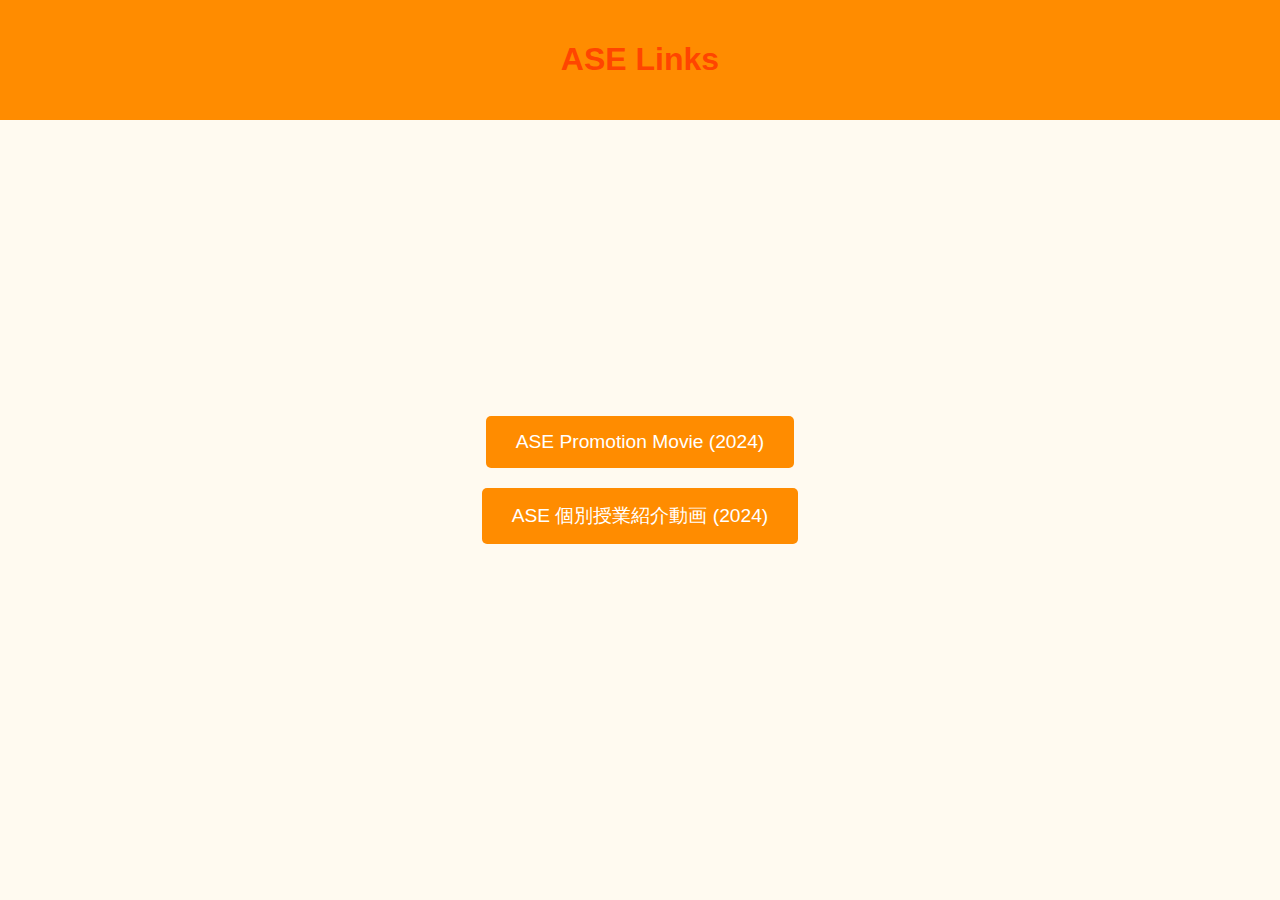
<file: intro.html>
<!DOCTYPE html>
<html lang="en">
<head>
    <meta charset="UTF-8">
    <meta name="viewport" content="width=device-width, initial-scale=1.0">
    <title>ASE Links</title>
    <style>
        body {
            font-family: Arial, sans-serif;
            background-color: #fffaf0; /* Light orange-ish background color */
            color: #333;
            margin: 0;
            padding: 0;
        }
        header {
            background-color: #ff8c00; /* Dark orange color for header */
            color: #fff;
            padding: 20px;
            text-align: center;
        }
        main {
            display: flex;
            justify-content: center;
            align-items: center;
            height: 80vh;
            flex-direction: column;
        }
        h1 {
            color: #ff4500; /* Orange-red color for the title */
            font-size: 2em;
        }
        .link-list {
            display: flex;
            flex-direction: column;
            gap: 20px;
            align-items: center;
        }
        .link-list a {
            text-decoration: none;
            color: #fff;
            background-color: #ff8c00; /* Dark orange background color for links */
            padding: 15px 30px;
            border-radius: 5px;
            font-size: 1.2em;
            transition: background-color 0.3s;
        }
        .link-list a:hover {
            background-color: #ff4500; /* Darker orange-red color on hover */
        }
    </style>
    <script async src="https://www.googletagmanager.com/gtag/js?id=G-HN465J8954"></script>
    <script>
    window.dataLayer = window.dataLayer || [];
    function gtag(){dataLayer.push(arguments);}
    gtag('js', new Date());
    gtag('config', 'G-HN465J8954');
    </script>
</head>
<body>
    <header>
        <h1>ASE Links</h1>
    </header>
    <main>
        <div class="link-list">
            <a href="https://tmpuc.box.com/s/p3sqk1wercmpjdj8rfllyfmxcefu05su">ASE Promotion Movie (2024)</a>
            <a href="https://tmpuc.box.com/s/acptb1zyndguej9v8n421br7zz0bvsj8">ASE 個別授業紹介動画 (2024)</a>
        </div>
    </main>
</body>
</html>
</file>
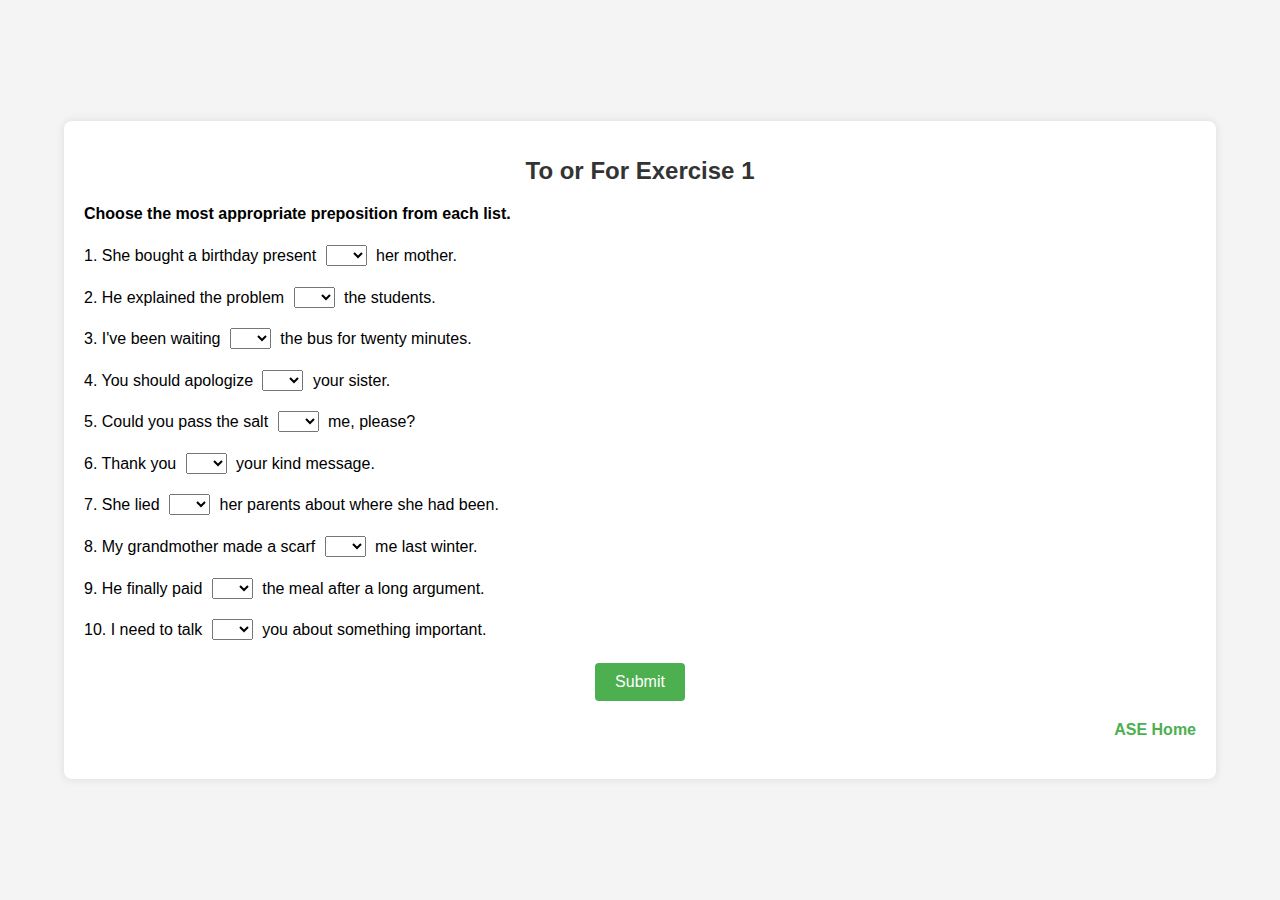
<file: toorfor1.html>
<!DOCTYPE html>
<html lang="en">
<head>
    <meta charset="UTF-8">
    <meta name="viewport" content="width=device-width, initial-scale=1.0">
    <title>To or For Exercise 1</title>
    <link rel="stylesheet" href="styles2.css">

    <script async src="https://www.googletagmanager.com/gtag/js?id=G-HN465J8954"></script>
    <script>
    window.dataLayer = window.dataLayer || [];
    function gtag(){dataLayer.push(arguments);}
    gtag('js', new Date());
    gtag('config', 'G-HN465J8954');
    </script>
</head>
<body>
    <div class="container">
        <h1>To or For Exercise 1</h1>
        <p><b>Choose the most appropriate preposition from each list.</b></p>

        <p class="q-item">
            1. She bought a birthday present <select class="article" data-answer="for"><option></option><option>to</option><option>for</option></select> her mother.
        </p>
        <p class="q-item">
            2. He explained the problem <select class="article" data-answer="to"><option></option><option>to</option><option>for</option></select> the students.
        </p>
        <p class="q-item">
            3. I've been waiting <select class="article" data-answer="for"><option></option><option>to</option><option>for</option></select> the bus for twenty minutes.
        </p>
        <p class="q-item">
            4. You should apologize <select class="article" data-answer="to"><option></option><option>to</option><option>for</option></select> your sister.
        </p>
        <p class="q-item">
            5. Could you pass the salt <select class="article" data-answer="to"><option></option><option>to</option><option>for</option></select> me, please?
        </p>
        <p class="q-item">
            6. Thank you <select class="article" data-answer="for"><option></option><option>to</option><option>for</option></select> your kind message.
        </p>
        <p class="q-item">
            7. She lied <select class="article" data-answer="to"><option></option><option>to</option><option>for</option></select> her parents about where she had been.
        </p>
        <p class="q-item">
            8. My grandmother made a scarf <select class="article" data-answer="for"><option></option><option>to</option><option>for</option></select> me last winter.
        </p>
        <p class="q-item">
            9. He finally paid <select class="article" data-answer="for"><option></option><option>to</option><option>for</option></select> the meal after a long argument.
        </p>
        <p class="q-item">
            10. I need to talk <select class="article" data-answer="to"><option></option><option>to</option><option>for</option></select> you about something important.
        </p>

        <button id="submitBtn">Submit</button>
        <p id="result"></p>
        <div class="link-container right">
            <a href="index.html" class="fancy-link">ASE Home</a>
        </div>
    </div>
    <script src="script2.js"></script>
</body>
</html>
</file>
<file: styles2.css>
body {
    font-family: Arial, sans-serif;
    margin: 0;
    padding: 0;
    display: flex;
    justify-content: center;
    align-items: center;
    min-height: 100vh;
    background-color: #f4f4f4;
}

.container {
    background: #fff;
    padding: 20px;
    border-radius: 8px;
    box-shadow: 0 0 10px rgba(0, 0, 0, 0.1);
    max-width: 100%;
    width: 90%;
    box-sizing: border-box;
    overflow-y: auto;
}

h1 {
    text-align: center;
    color: #333;
    font-size: 1.5em;
}

p {
    line-height: 1.6;
    font-size: 1em;
    word-wrap: break-word;
}

select {
    margin: 0 5px;
    font-size: 1em;
}

button {
    display: block;
    margin: 20px auto;
    padding: 10px 20px;
    font-size: 1em;
    background-color: #4CAF50;
    color: white;
    border: none;
    border-radius: 4px;
    cursor: pointer;
}

button:hover {
    background-color: #45a049;
}

.link-container {
    text-align: right;
    margin-bottom: 20px;
}

.link-container.left {
    text-align: left;
}

.fancy-link {
    color: #4CAF50;
    text-decoration: none;
    font-weight: bold;
}

.fancy-link:hover {
    text-decoration: underline;
}

.wrong {
    background-color: orange;
}
</file>
<file: stylesdrag.css>
body {
    font-family: Arial, sans-serif;
    margin: 0;
    padding: 0;
    display: flex;
    justify-content: center;
    align-items: center;
    min-height: 100vh;
    background-color: #f4f4f4;
}

.container {
    background: #fff;
    padding: 20px;
    border-radius: 8px;
    box-shadow: 0 0 10px rgba(0, 0, 0, 0.1);
    max-width: 90%;
    width: 600px;
    box-sizing: border-box;
    overflow-y: auto;
}

h1 {
    text-align: center;
    color: #333;
    font-size: 1.5em;
}

p {
    line-height: 1.6;
    font-size: 1em;
}

#instructions {
    margin-bottom: 20px;
}

#passage {
    margin-bottom: 20px;
}

.blank {
    display: inline-block;
    width: 50px;
    border-bottom: 2px solid #333;
    text-align: center;
    margin: 0 5px;
}

#articles {
    display: flex;
    justify-content: space-around;
    margin-bottom: 20px;
}

.article {
    padding: 10px 20px;
    background-color: #4CAF50;
    color: white;
    border-radius: 4px;
    cursor: pointer;
}

.article.correct {
    background-color: #45a049;
}

.article.incorrect {
    background-color: orange;
}
</file>
